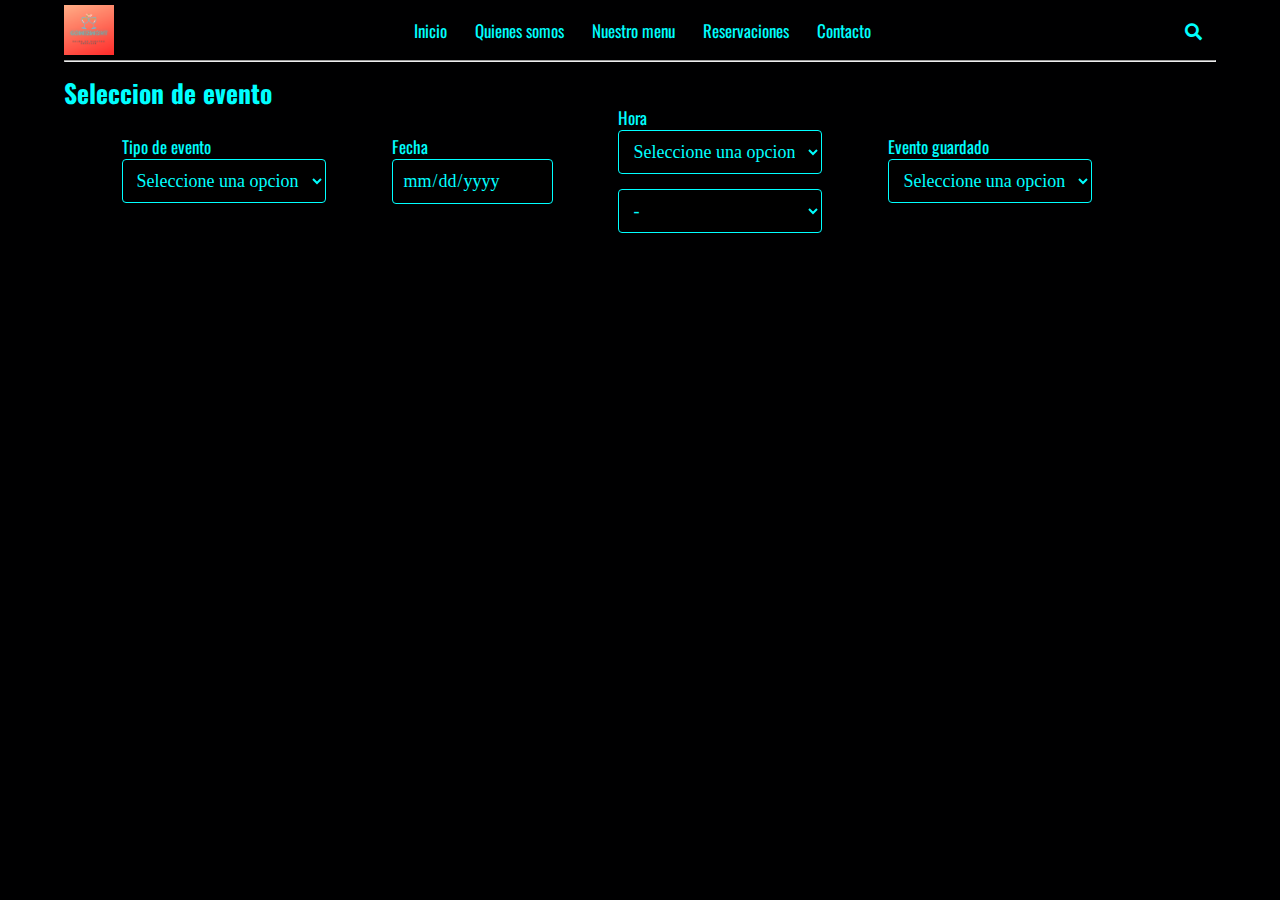
<file: index.html>
<!DOCTYPE html>
<html lang="es">
<head>
    <meta charset="UTF-8">
    <meta name="viewport" content="width=device-width, initial-scale=1.0">
    <meta http-equiv="X-UA-Compatible" content="ie=edge">
    <title>Salon de fiestas y eventos "GOMEZMONT"</title>
    <!--FONT AWESOME-->
    <link rel="stylesheet" href="https://cdnjs.cloudflare.com/ajax/libs/font-awesome/5.14.0/css/all.min.css">
    <!--fuente oswald-->
    <link href="https://fonts.googleapis.com/css2?family=Oswald:wght@200;300;400&display=swap" rel="stylesheet">
    <!--estilos css-->
    <link rel="stylesheet" href="estilo.css">
</head>
<body>
    <div class="container">
        <nav class="nav-main">
            <img src="GOMEZMONTLOGO.png" alt="logo"  class="nav-brand">
            <ul class="nav-main">
                <li>
                    <a href="#"> Inicio</a>
                </li>
                <li>
                        <a href="#"> Quienes somos</a>
                    </li>
                <li>
                         <a href="#"> Nuestro menu</a>
                    </li>
                <li>
                        <a href="#"> Reservaciones</a>
                    </li>
                <li>
                        <a href="#"> Contacto</a>
                    </li>
            </ul>
            <ul class="nav-menu-right">
                <li>
                    <a href="#">
                        <i class="fas fa-search"></i>
                    </a>
                </li>
            </ul>

        </nav>
        <hr>
        <!--showcase-->
        <header class="showcase">
            <h2>Seleccion de evento</h2>
        </header>
        <br>
        <form class="formul" name="formulario-even" action="#">
            <div>
                    <label>Tipo de evento</label>
                    <br>
                    <select class="evento" name="evento" id="evento">
                        <option value="0">Seleccione una opcion</option>
                        <option value="1">Graduacion</option>
                        <option value="2">Boda</option>
                        <option value="3">Bautizo</option>
                        <option value="4">XV años</option>
                        <option value="5">Reunion familiar</option>
                        <option value="6">Reunion de negocios</option>
                        <option value="7">Otros....</option>
                    </select>
                </div>
                <div>
                        <label>Fecha</label>
                        <br>
                        <input class="evento" type="date" name="dia">
                    </div>
                    <div>
                            <label>Hora</label>
                            <br>
                            <select class="evento" name="hora" id="hora">
                                    <option value="0">Seleccione una opcion</option>
                                    <option value="1">9:00 am</option>
                                    <option value="2">12:00 am</option>
                                    <option value="3">5:00 pm</option>
                                </select>
                                <br>
                                <select class="evento" name="opt" id="">
                                    <option value="-">-</option>
                                </select>
                    </div>
                    <div>
                            <label>Evento guardado</label>
                            <br>
                            <select class="evento" name="hora" id="hora">
                                    <option value="0">Seleccione una opcion</option>
                                    <option value="1"></option>
                                    <option value="2"></option>
                                    <option value="3"></option>
                                    <option value="4"></option>
                                    <option value="5"></option>
                                    <option value="6"></option>
                                    <option value="7"></option>
                                </select>
                    </div>
                <br>
        </form>
        <!--definir las variables correspondientes-->
        <script type="text/javascript">
        var opt_1=new Array ("Desayuno mexicano","Desayuno internacional","Desayuno americano");
        var opt_2=new Array ("Comida mexicana","Comida internacional","Comida americana");
        var opt_3=new Array ("Cena mexicana","Cena internacional","Cena americana");
        </script>
        <br>
    </div>
</body>
</html>
</file>
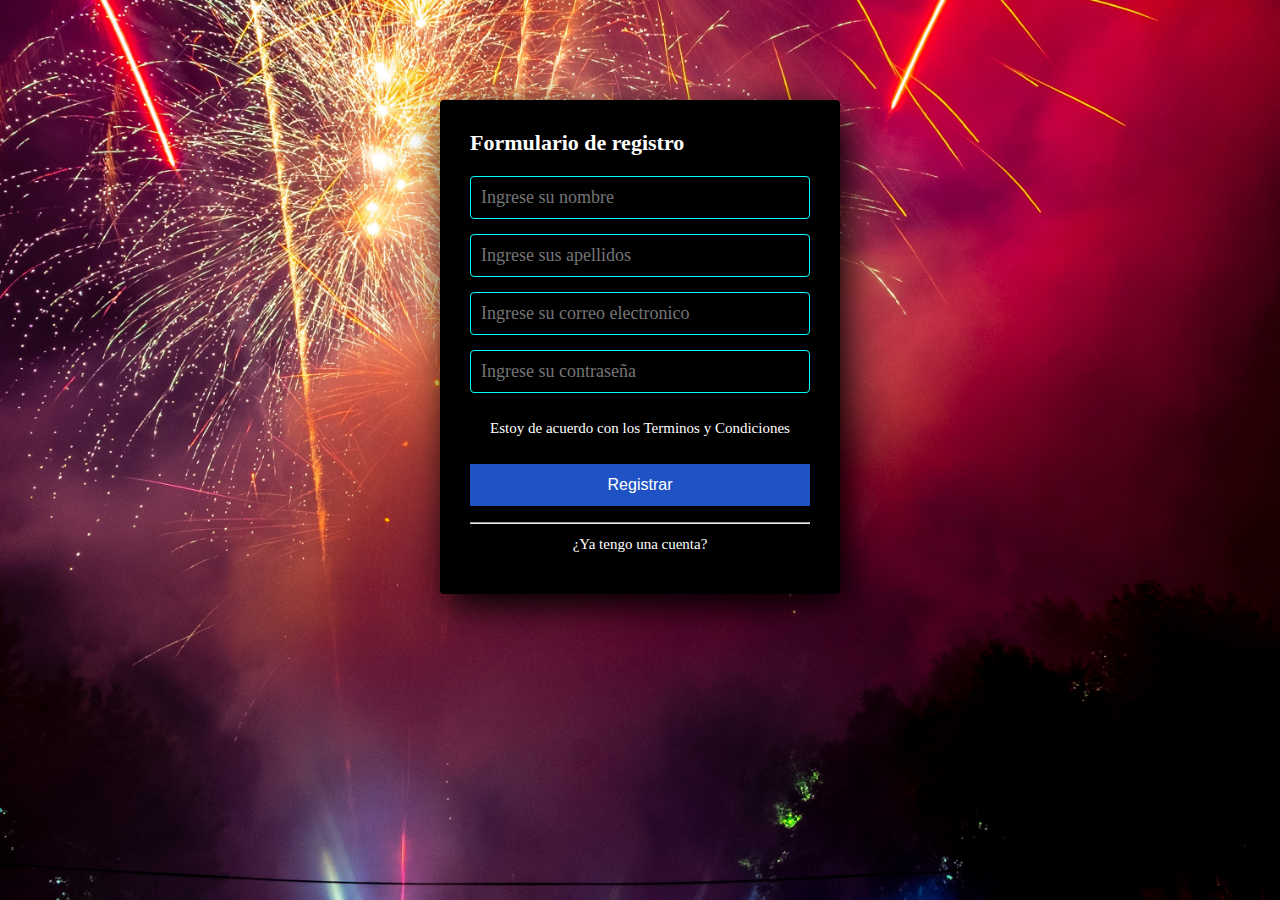
<file: login.html>
<!DOCTYPE html>
<html lang="es">
<head>
    <meta charset="UTF-8">
    <meta name="viewport" content="width=device-width, initial-scale=1.0">
    <meta http-equiv="X-UA-Compatible" content="ie=edge">
    <link rel="stylesheet" href="stylelogin.css">
    <title>Formulario de registro</title>
</head>
<body>
    <section class="formulario-reg">
        <h4>Formulario de registro</h4>
      <input class="control" type="text" name="nombres" id="nombres" placeholder="Ingrese su nombre">
      <input class="control" type="text" name="apellidos " id="apellidos" placeholder="Ingrese sus apellidos">
      <input class="control" type="email" name="correo" id="correo" placeholder="Ingrese su correo electronico">  
      <input class="control" type="password" name="contraseña" id="contraseña" placeholder="Ingrese su contraseña">  
      <p>Estoy de acuerdo con los <a href="#">Terminos y Condiciones</a></p> 
      <input class="botom" type="submit" type="submit" value="Registrar">
      <hr>
      <p><a href="#">¿Ya tengo una cuenta?</a></p>   
    </section>
</body>
</html>
</file>
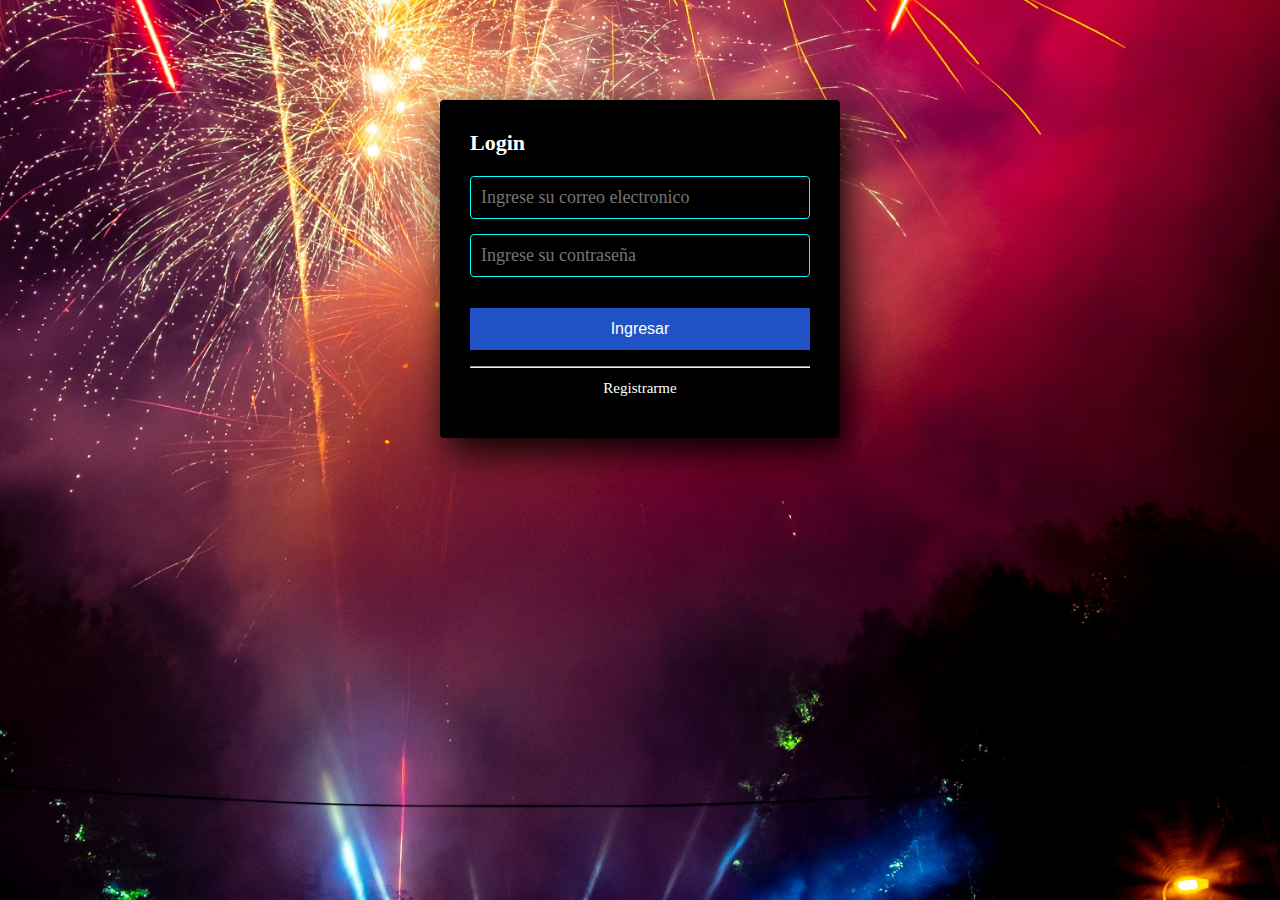
<file: login2.html>
<!DOCTYPE html>
<html lang="es">
<head>
    <meta charset="UTF-8">
    <meta name="viewport" content="width=device-width, initial-scale=1.0">
    <meta http-equiv="X-UA-Compatible" content="ie=edge">
    <link rel="stylesheet" href="stylelogin2.css">
    <title>Login</title>
</head>
<body>
        <section class="log">
                <h4>Login</h4>
              <input class="control" type="email" name="correo" id="correo" placeholder="Ingrese su correo electronico">  
              <input class="control" type="password" name="contraseña" id="contraseña" placeholder="Ingrese su contraseña">  
              <input class="botom" type="submit" type="submit" value="Ingresar">
              <hr>
              <p><a href="#">Registrarme</a></p>   
            </section>
</body>
</html>
</file>
<file: estilo.css>
* {
    box-sizing: border-box;
    margin: 0;
    padding: 0;
}

body{
    background: #000001;
    color: aqua;
    font-size: 16px;
    font-family: 'Oswald', sans-serif;
}
a{
    color: aqua;
    text-decoration: solid;
}

ul{
    list-style: none;
}

.container {
   width: 90%;
   margin: auto;
}

/*Navegacion*/
.nav-main{
    font-size: 17px;
    display: flex;
    justify-content: space-between;
    align-items: center;
    height: 60px;
    padding: 20px 0 ;
}

.nav-brand{
    width: 50px;
}

/*navegacion izquierda*/
.nav-main ul{
    display: flex;
}

.nav-main ul li{
    padding: 10px;
}

.nav-main ul li a {
    padding: 4px;
}

.nav-main ul li a:hover {
    border-bottom: 2px solid #ffffff;
}

.nav-main ul.nav-menu {
    flex: 1;
    margin-left: 20px;
}

.showcase{
    font-size: 17px;
    display: flex;
    justify-content: space-between;
    align-items: center;
    height: 60px;
    padding: 20px 0 ;
}

.formul {
    width: 90%;
    margin: auto;
    font-size: 17px;
    display: flex;
    justify-content: space-between;
    align-items: center;
    height: 60px;
    padding: 20px 0 ;
 }

.evento {
    width: 100%;
    background: #000000;
    padding: 10px;
    border-radius: 4px;
    margin-bottom: 15px;
    border: 1px solid aqua;
    font-family: 'calibri';
    font-size: 18px;
    color: aqua ;
}
</file>
<file: stylelogin.css>
*{
    margin: 0;
    padding: 0;
    box-sizing: border-box;
}

body {
    width: 100%;
    height: 100%;
    background: url('fiesta.jpg') no-repeat center center/cover;
}

.formulario-reg {
    width: 400px;
    background: #000000;
    padding: 30px;
    margin: auto;
    margin-top: 100px;
    border-radius: 4px;
    font-family: 'calibri';
    color: white;
    box-shadow: 7px 13px 37px #000;
}

.formulario-reg h4 {
    font-size: 22px;
    margin-bottom: 20px;

}

.control {
    width: 100%;
    background: #000000;
    padding: 10px;
    border-radius: 4px;
    margin-bottom: 15px;
    border: 1px solid aqua;
    font-family: 'calibri';
    font-size: 18px;
    color: aqua ;
}

.formulario-reg p {
    height: 40px;
    text-align: center;
    font-size: 15px;
    line-height: 40px;

}
.formulario-reg a {
    color: white;
    text-decoration: none;
}

.formulario-reg a:hover {
    color: white;
    text-decoration: underline;
}

.formulario-reg .botom {
    width: 100%;
    background: #1f53c5;
    border: none;
    padding: 12px;
    color: white;
    margin: 16px 0;
    font-size: 16px;

}
</file>
<file: stylelogin2.css>
*{
    margin: 0;
    padding: 0;
    box-sizing: border-box;
}

body {
    width: 100%;
    height: 100%;
    background: url('fiesta.jpg') no-repeat center center/cover;
}

.log {
    width: 400px;
    background: #000000;
    padding: 30px;
    margin: auto;
    margin-top: 100px;
    border-radius: 4px;
    font-family: 'calibri';
    color: white;
    box-shadow: 7px 13px 37px #000;
}

.log h4 {
    font-size: 22px;
    margin-bottom: 20px;

}

.control {
    width: 100%;
    background: #000000;
    padding: 10px;
    border-radius: 4px;
    margin-bottom: 15px;
    border: 1px solid aqua;
    font-family: 'calibri';
    font-size: 18px;
    color: aqua ;
}

.log p {
    height: 40px;
    text-align: center;
    font-size: 15px;
    line-height: 40px;

}
.log a {
    color: white;
    text-decoration: none;
}

.log a:hover {
    color: white;
    text-decoration: underline;
}

.log .botom {
    width: 100%;
    background: #1f53c5;
    border: none;
    padding: 12px;
    color: white;
    margin: 16px 0;
    font-size: 16px;

}
</file>
